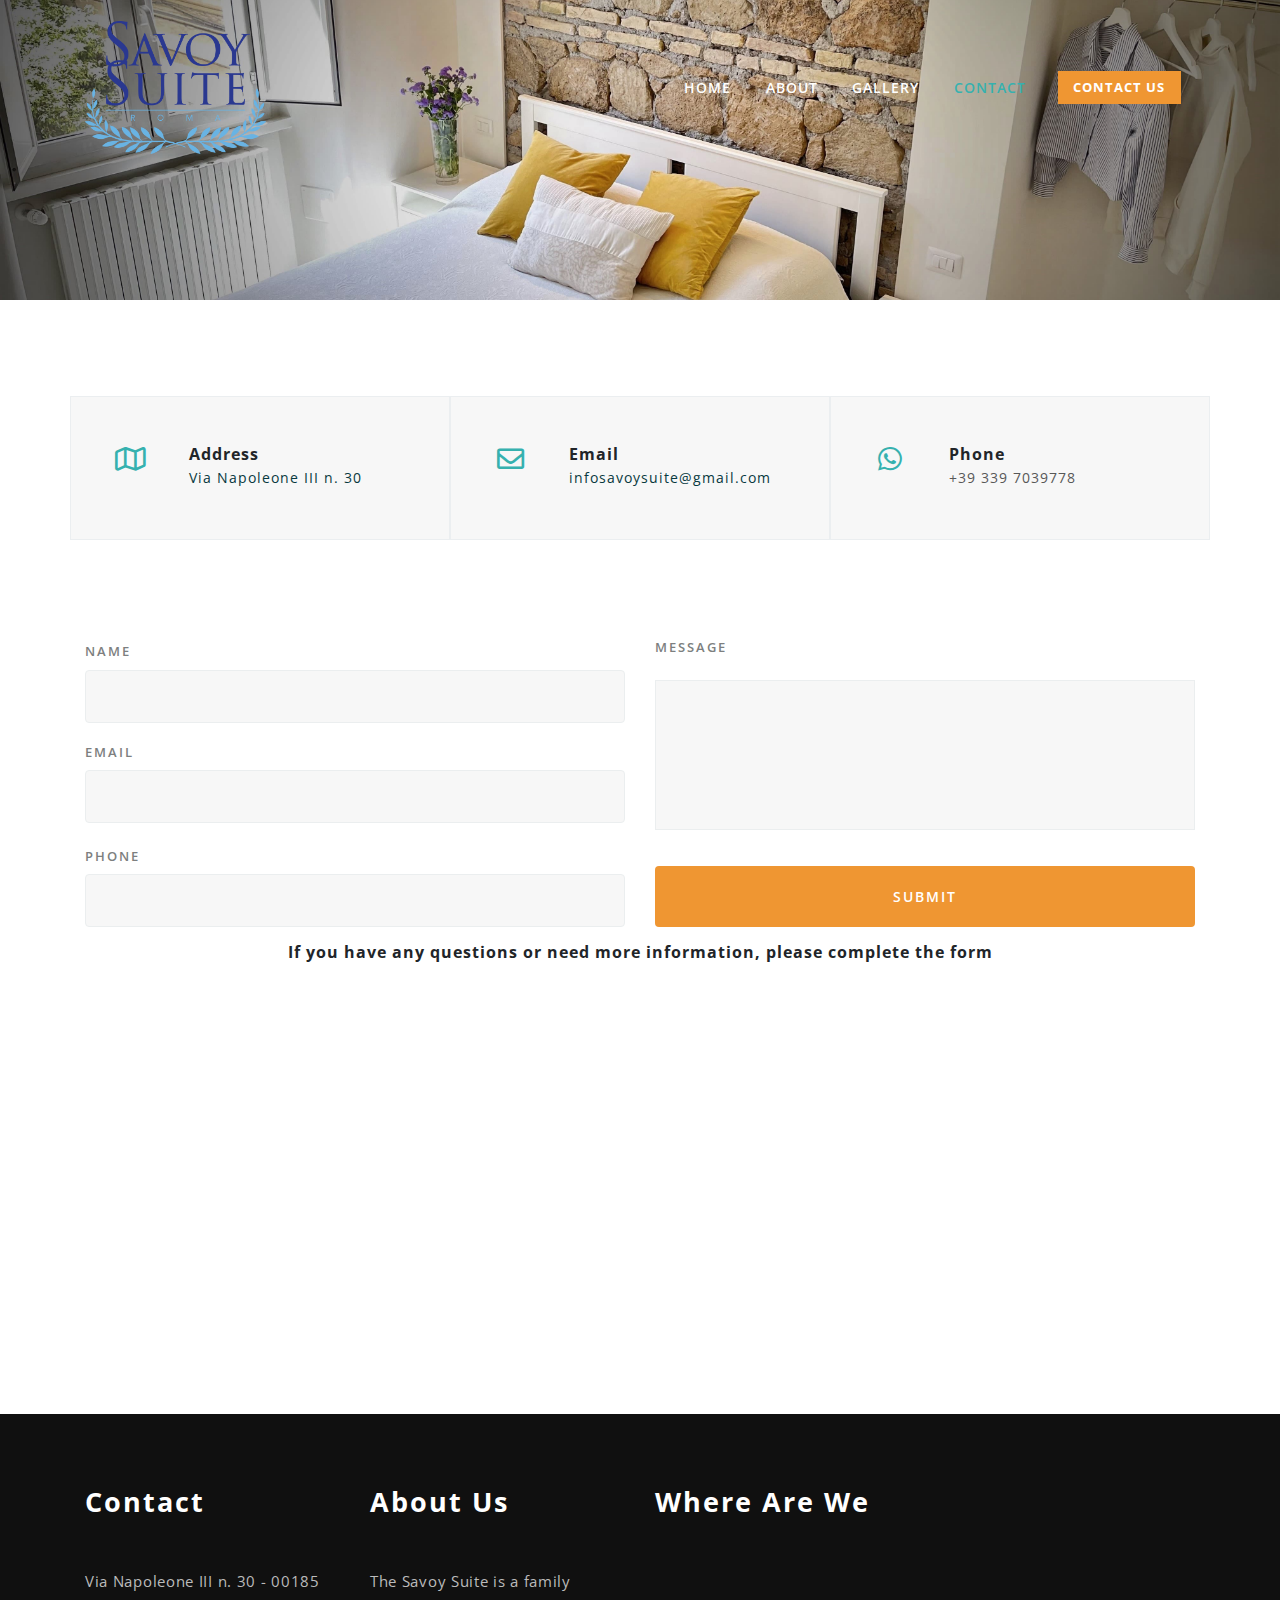
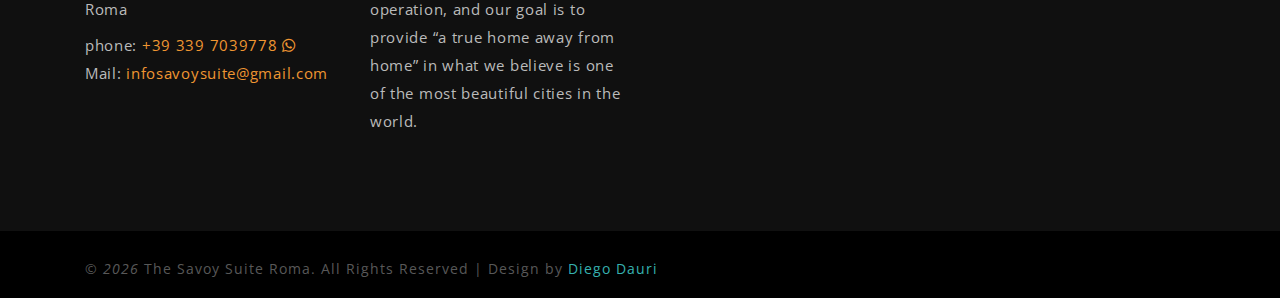
<file: contact.html>
<!--
	Author: W3layouts
	Author URL: http://w3layouts.com
	License: Creative Commons Attribution 3.0 Unported
	License URL: http://creativecommons.org/licenses/by/3.0/
-->
<!DOCTYPE html>
<html lang="zxx">

<head>
    <title>The Savoy Suite Roma, a completely renovated apartment in the center of Rome | Contact</title>
    <meta name="viewport" content="width=device-width, initial-scale=1">
    <meta charset="utf-8">
    <meta name="keywords" content="The Savoy Suite a Responsive web template, Bootstrap Web Templates, Flat Web Templates, Android Compatible web template, 
Smartphone Compatible web template, free webdesigns for Nokia, Samsung, LG, SonyEricsson, Motorola web design" />
    <script>
        addEventListener("load", function () {
            setTimeout(hideURLbar, 0);
        }, false);

        function hideURLbar() {
            window.scrollTo(0, 1);
        }
    </script>

    <!-- Form handler -->
    <script src="js/form.js" defer></script>

    <link href="css/bootstrap.css" rel='stylesheet' type='text/css' />
    <link href="css/style.css" rel='stylesheet' type='text/css' />
    <link href="css/contact.css" rel='stylesheet' type='text/css' />
    <link href="css/fontawesome-all.css" rel="stylesheet">
    <link
        href="https://fonts.googleapis.com/css2?family=Open+Sans:ital,wght@0,300;0,400;0,500;0,600;0,700;0,800;1,300;1,400;1,500;1,600;1,700;1,800&display=swap"
        rel="stylesheet">
</head>

<body>
    <!-- mian-content -->
    <section class="mian-content-1">
        <!-- /header-top-->
        <div class="header-top">
            <div class="container">
                <header class="mainheader py-3">
                    <nav class="navbar navbar-expand-lg navbar-light flex-nowrap bg-light RWDpagescrollfix">
                        <h1><a class="navbar-brand" href="index.html"><img src="images/logo.png" class="logo" alt="The room's logo"></a></h1>
                        <button class="navbar-toggler" type="button" data-toggle="collapse" data-target=".navbar-toggle"
                            aria-controls="navbarNavAltMarkup" aria-expanded="false" aria-label="Toggle navigation">
                            <span class="navbar-toggler-icon"></span>
                        </button>
                        <div class="collapse navbar-collapse navbar-toggle justify-content-end" id="navbarNavAltMarkup">
                            <ul class="navbar-nav">

                                <li><a class="nav-link text-uppercase" href="index.html">Home</a></li>
                                <li><a class="nav-link text-uppercase" href="about.html">About</a></li>
                                <li><a class="nav-link text-uppercase" href="gallery.html">Gallery</a></li>
                                <li class="nav-item active">
                                    <a class="nav-link text-uppercase" href="contact.html">Contact</a></li>
                            </ul>
                            <div class="top-info text-left">
                                <ul>

                                     <li class="number-phone"><a class="nav-link request text-uppercase font-weight-bold"
                                        href="contact.html">CONTACT US</a>
                                    </li>
                                </ul>
                            </div>
                        </div>
                    </nav>
                </header>
                <!-- /header-top-->
            </div>

        </div>
        <!-- //header-top-->
    </section>
    <!-- //mian-content-->
    <!-- /Contact-->
    <section class="banner-bottom py-lg-5 py-md-5 py-3">
        <div class="container">
            <div class="inner-sec py-lg-5 py-3">
                <div class="address row">

                    <div class="col-lg-4 address-grid">
                        <div class="row address-info">
                            <div class="col-md-3 address-left text-center">
                                <i class="far fa-map"></i>
                            </div>
                            <div class="col-md-9 address-right text-left">
                                <h6>Address</h6>
                                <p> 
                                    <a href="https://goo.gl/maps/YKszJBEWb4pEsXUA8">Via Napoleone III n. 30</a>
                                </p>
                            </div>
                        </div>

                    </div>
                    <div class="col-lg-4 address-grid">
                        <div class="row address-info">
                            <div class="col-md-3 address-left text-center">
                                <i class="far fa-envelope"></i>
                            </div>
                            <div class="col-md-9 address-right text-left">
                                <h6>Email</h6>
                                <p>
                                    <a href="mailto:infosavoysuite@gmail.com"> infosavoysuite@gmail.com</a>

                                </p>
                            </div>

                        </div>
                    </div>
                    <div class="col-lg-4 address-grid">
                        <div class="row address-info">
                            <div class="col-md-3 address-left text-center">
                                <i class="fab fa-whatsapp fa-5x"></i>
                            </div>
                            <div class="col-md-9 address-right text-left">
                                <h6>Phone</h6>
                                <p>+39 339 7039778</p>

                            </div>

                        </div>
                    </div>
                </div>
                <div class="contact_grid_right">
                    <form name="contact" method="post" id="contactForm" netlify-honeypot="bot-field" netlify>
                        <input name="bot-field" style="visibility: hidden;" />
                        <div class="row contact_left_grid">
                            <div class="col-md-6 con-left">
                                <div class="form-group">
                                    <label class="my-2">Name</label>
                                    <input class="form-control" type="text" name="Name" placeholder="" required="">
                                </div>
                                <div class="form-group">
                                    <label>Email</label>
                                    <input class="form-control" type="email" name="Email" placeholder="" required="">
                                </div>
                                <div class="form-group">
                                    <label class="my-2">Phone</label>
                                    <input class="form-control" type="tel" name="Phone" placeholder="" required="">
                                </div>
                            </div>
                            <div class="col-md-6 con-right">
                                <div class="form-group">
                                    <label>Message</label>
                                    <textarea id="textarea" name="Message Body" placeholder="" required=""></textarea>
                                </div>
                                <input class="form-control" type="submit" value="Submit">

                            </div>
                        </div>
                    </form>
                </div>
                <h6 style="text-align: center;">If you have any questions or need more information, please complete the form
                </h6>
            </div>
        </div>
    </section>
    <!-- //Contact -->
    <div class="contact-map">
        <iframe
            src="https://www.google.com/maps/embed?pb=!1m18!1m12!1m3!1d2969.8053832211317!2d12.499633415667455!3d41.89704237220717!2m3!1f0!2f0!3f0!3m2!1i1024!2i768!4f13.1!3m3!1m2!1s0x132f61a35b5ef8f9%3A0x3b40a8083db4d3bd!2sVia%20Napoleone%20III%2C%2030%2C%2000185%20Roma%20RM!5e0!3m2!1sit!2sit!4v1643835918040!5m2!1sit!2sit"
            class="map" style="border:0" allowfullscreen=""></iframe>
    </div>
    <!--/newsletter-->
    <footer class="newsletter_right pymd-5 py-4" id="footer">
        <div class="container">
            <div class="inner-sec py-md-5 py-3">
                <div class="row mb-md-4 mb-md-3">
                    <div class="col-lg-3 col-md-6 social-info text-left">
                        <h3 class="tittle1 foot mb-md-5 mb-4 text-white">Contact</h3>
                        <p>Via Napoleone III n. 30 - 00185 Roma  </p>
                        <p class="my-2"> </p>
                        <p class="phone"></i>phone: <a href="https://wa.me/393397039778">+39 339 7039778  <i class="fab fa-whatsapp"></i></i></a></p>
                        <p class="phone">Mail:
                            <a href="mailto:infosavoysuite@gmail.com">infosavoysuite@gmail.com</a>
                        </p>

                    </div>
                    <div class="col-lg-3 col-md-6 social-info text-left">
                        <h3 class="tittle1 foot mb-md-5 mb-4 text-white">About Us</h3>
                        <p>The Savoy Suite is a family operation, and our goal is to provide “a true home away from
                            home” in what we believe is one of the most beautiful cities in the world.</p>

                    </div>
                    <div class="col-lg-6 col-md-12 n-right tex-left">
                        <h3 class="tittle1 foot mb-md-5 mb-4 text-white">Where are we</h3>
                        <iframe
                            src="https://www.google.com/maps/embed?pb=!1m18!1m12!1m3!1d2969.8053832211317!2d12.499633415667455!3d41.89704237220717!2m3!1f0!2f0!3f0!3m2!1i1024!2i768!4f13.1!3m3!1m2!1s0x132f61a35b5ef8f9%3A0x3b40a8083db4d3bd!2sVia%20Napoleone%20III%2C%2030%2C%2000185%20Roma%20RM!5e0!3m2!1sit!2sit!4v1643835918040!5m2!1sit!2sit"
                            width="75%" height="85%" style="border:0;" allowfullscreen="" loading="lazy"></iframe>
                    </div>
                </div>
            </div>
        </div>
    </footer>
    <div class="copyright py-3">
        <div class="container">
            <div class="row">
                <div class="col-md-8">
                    <p class="copy-right mt-2">© <i id="date" class="copy-right mt-2"></i> The Savoy Suite Roma. All
                        Rights Reserved | Design by
                        <a href="http://w3layouts.com/"> Diego Dauri </a>
                    </p>
                </div>
            </div>
        </div>
    </div>

    <!--model-forms-->
    <!--/Login-->
    <div class="modal fade" id="exampleModalCenter" tabindex="-1" role="dialog" aria-hidden="true">
        <div class="modal-dialog modal-dialog-centered" role="document">
            <div class="modal-content">
                <div class="modal-header text-center">
                    <button type="button" class="close" data-dismiss="modal" aria-label="Close">
                        <span aria-hidden="true">&times;</span>
                    </button>
                </div>
                <div class="modal-body">
                    <div class="login px-4 mx-auto mw-100">
                        <h5 class="text-center mb-4">Login Now</h5>
                        <form action="#" method="post">
                            <div class="form-group">
                                <label class="mb-2">Email address</label>
                                <input type="email" class="form-control" id="exampleInputEmail1"
                                    aria-describedby="emailHelp" placeholder="" required="">
                                <small id="emailHelp" class="form-text text-muted">We'll never share your email with
                                    anyone else.</small>
                            </div>
                            <div class="form-group">
                                <label class="mb-2">Password</label>
                                <input type="password" class="form-control" id="exampleInputPassword1" placeholder=""
                                    required="">
                            </div>
                            <div class="form-check mb-2">
                                <input type="checkbox" class="form-check-input" id="exampleCheck1">
                                <label class="form-check-label" for="exampleCheck1">Check me out</label>
                            </div>
                            <button type="submit" class="btn btn-primary submit mb-4">Sign In</button>
                            <p class="text-center pb-4">
                                <a href="#" data-toggle="modal" data-target="#exampleModalCenter2"> Don't have an
                                    account?</a>
                            </p>
                        </form>
                    </div>
                </div>
            </div>
        </div>
    </div>
    <!--//Login-->
    <!--/Register-->
    <div class="modal fade" id="exampleModalCenter2" tabindex="-1" role="dialog" aria-hidden="true">
        <div class="modal-dialog modal-dialog-centered" role="document">
            <div class="modal-content">
                <div class="modal-header text-center">
                    <button type="button" class="close" data-dismiss="modal" aria-label="Close">
                        <span aria-hidden="true">&times;</span>
                    </button>
                </div>
                <div class="modal-body">
                    <div class="login px-4 mx-auto mw-100">
                        <h5 class="text-center mb-4">Register Now</h5>
                        <form action="#" method="post">
                            <div class="form-group">
                                <label>First name</label>

                                <input type="text" class="form-control" id="validationDefault01" placeholder=""
                                    required="">
                            </div>
                            <div class="form-group">
                                <label>Last name</label>
                                <input type="text" class="form-control" id="validationDefault02" placeholder=""
                                    required="">
                            </div>

                            <div class="form-group">
                                <label class="mb-2">Password</label>
                                <input type="password" class="form-control" id="password1" placeholder="" required="">
                            </div>
                            <div class="form-group">
                                <label>Confirm Password</label>
                                <input type="password" class="form-control" id="password2" placeholder="" required="">
                            </div>

                            <button type="submit" class="btn btn-primary submit mb-4">Register</button>
                            <p class="text-center pb-4">
                                <a href="#">By clicking Register, I agree to your terms</a>
                            </p>
                        </form>

                    </div>
                </div>

            </div>
        </div>
    </div>
    <!--//Register-->

    <!--//model-form-->
    <!-- js -->
    <script src="js/jquery-2.2.3.min.js"></script>
    <script>
        $(window).scroll(function () {
            if ($(document).scrollTop() > 150) {
                $('nav.pagescrollfix,nav.RWDpagescrollfix').addClass('shrink');
            } else {
                $('nav.pagescrollfix,nav.RWDpagescrollfix').removeClass('shrink');
            }
        });
    </script>

    <script>
        $(document).ready(function () {
            $(".dropdown").hover(
                function () {
                    $('.dropdown-menu', this).stop(true, true).slideDown("fast");
                    $(this).toggleClass('open');
                },
                function () {
                    $('.dropdown-menu', this).stop(true, true).slideUp("fast");
                    $(this).toggleClass('open');
                }
            );
        });
    </script>
    <!-- //dropdown nav -->

    <!-- password-script -->
    <script>
        window.onload = function () {
            document.getElementById("password1").onchange = validatePassword;
            document.getElementById("password2").onchange = validatePassword;
        }

        function validatePassword() {
            var pass2 = document.getElementById("password2").value;
            var pass1 = document.getElementById("password1").value;
            if (pass1 != pass2)
                document.getElementById("password2").setCustomValidity("Passwords Don't Match");
            else
                document.getElementById("password2").setCustomValidity('');
            //empty string means no validation error
        }
    </script>
    <!-- //password-script -->

    <!--/ start-smoth-scrolling -->
    <script src="js/move-top.js"></script>
    <script src="js/easing.js"></script>
    <script>
        jQuery(document).ready(function ($) {
            $(".scroll").click(function (event) {
                event.preventDefault();
                $('html,body').animate({
                    scrollTop: $(this.hash).offset().top
                }, 900);
            });
        });
    </script>
    <script>
        $(document).ready(function () {
            /*
            						var defaults = {
            							  containerID: 'toTop', // fading element id
            							containerHoverID: 'toTopHover', // fading element hover id
            							scrollSpeed: 1200,
            							easingType: 'linear' 
            						 };
            						*/

            $().UItoTop({
                easingType: 'easeOutQuart'
            });

        });
    </script>
    <!--// end-smoth-scrolling -->
    <!-- /js -->
    <script src="js/bootstrap.js"></script>
    <script src="js/date.js"></script>
    <!-- //js -->
</body>

</html>
</file>
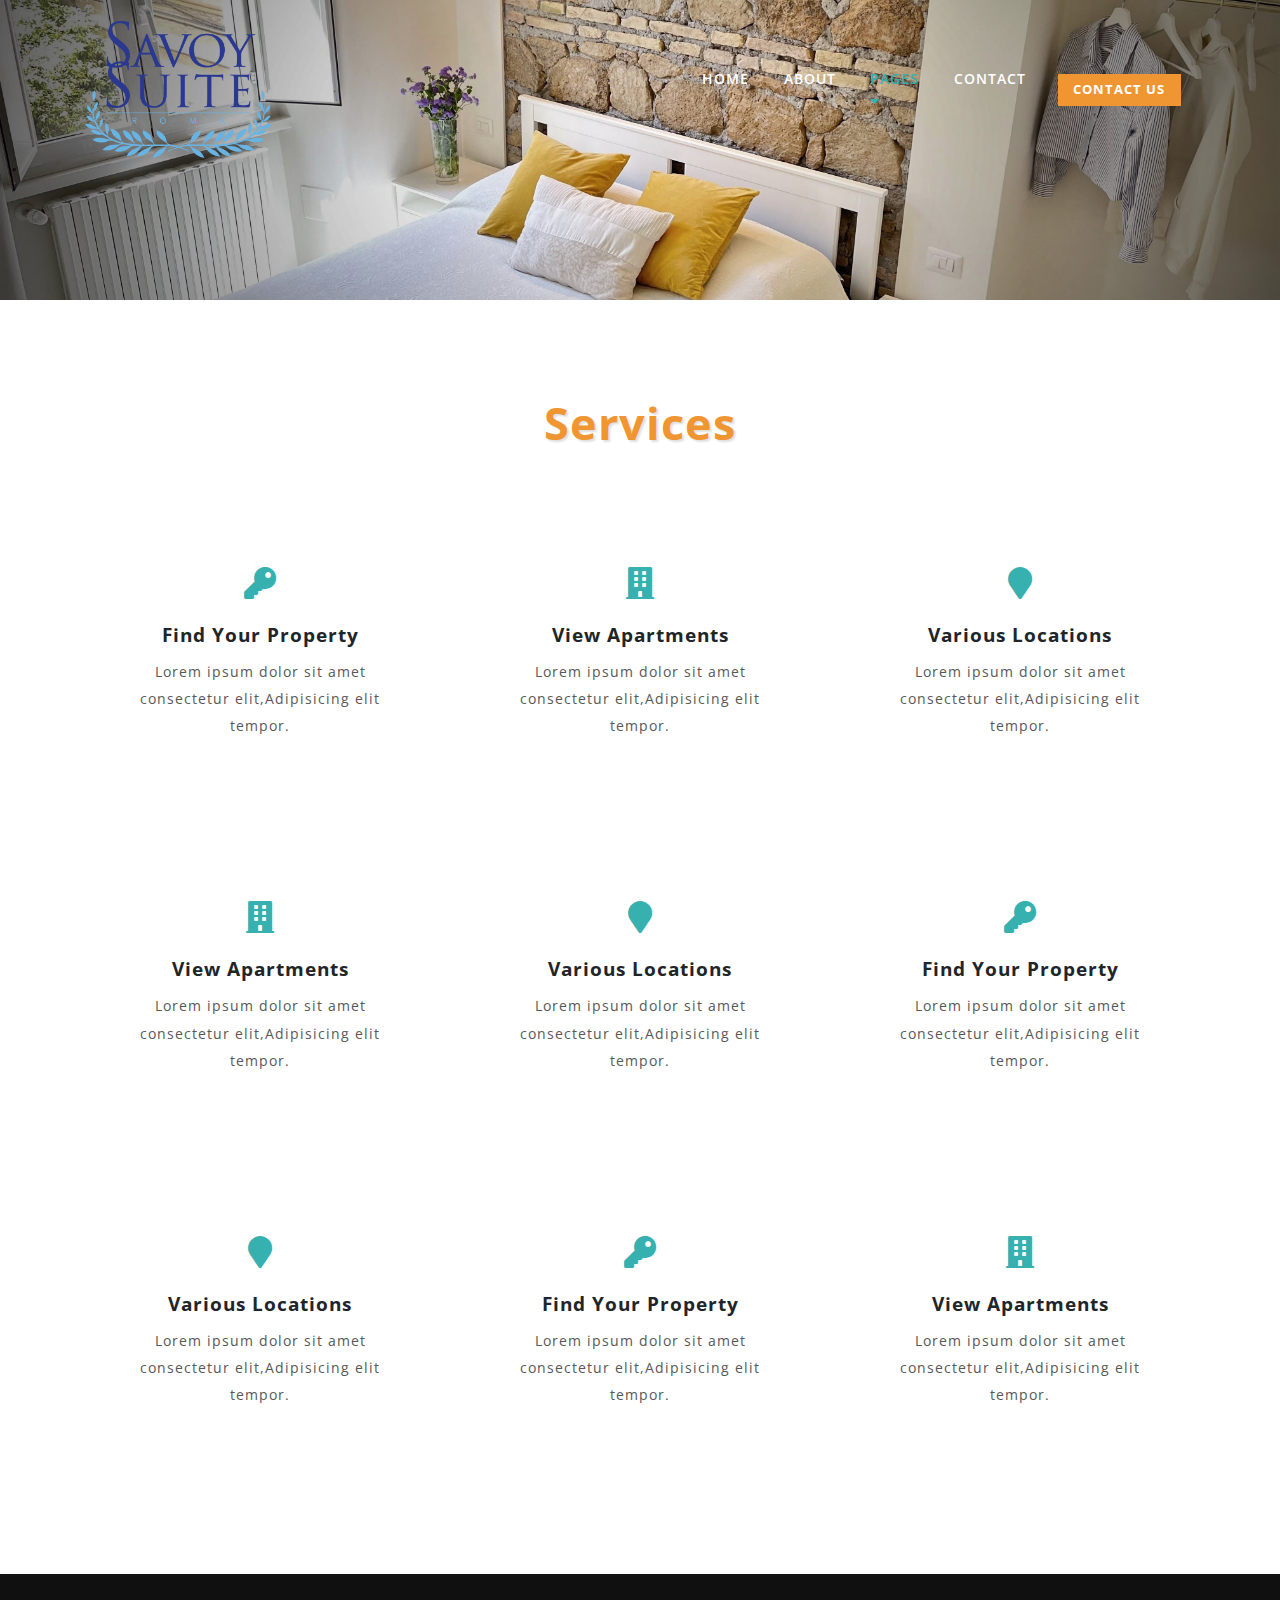
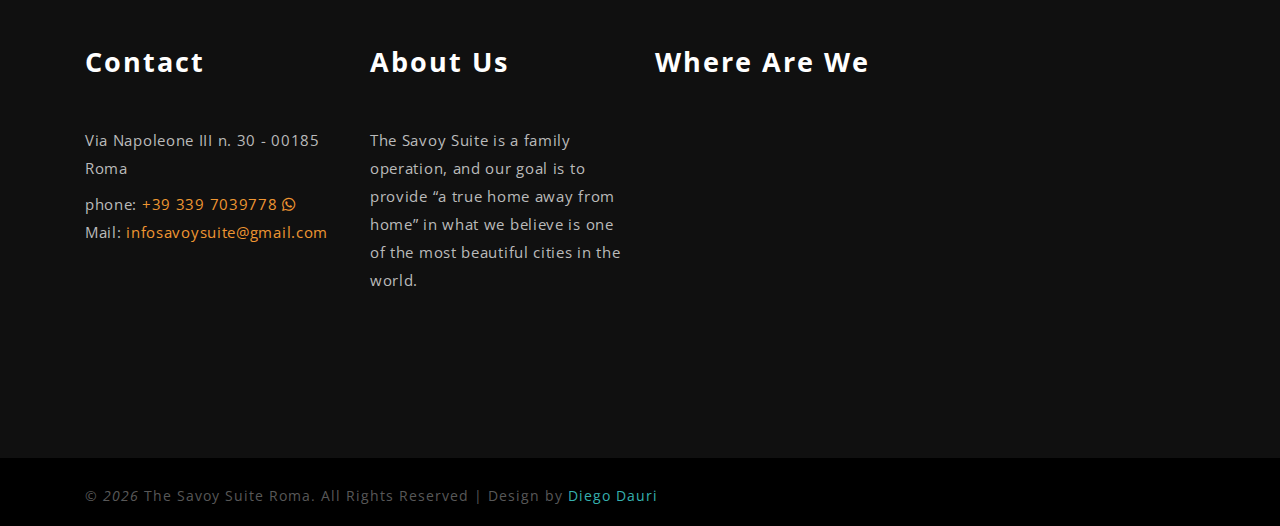
<file: services.html>
<!--
	Author: W3layouts
	Author URL: http://w3layouts.com
	License: Creative Commons Attribution 3.0 Unported
	License URL: http://creativecommons.org/licenses/by/3.0/
-->
<!DOCTYPE html>
<html lang="zxx">

<head>
    <title>The Savoy Suite Roma, a completely renovated apartment in the center of Rome | Services</title>
    <meta name="viewport" content="width=device-width, initial-scale=1">
    <meta charset="utf-8">
    <meta name="keywords" content="The Savoy Suite a Responsive web template, Bootstrap Web Templates, Flat Web Templates, Android Compatible web template, 
Smartphone Compatible web template, free webdesigns for Nokia, Samsung, LG, SonyEricsson, Motorola web design" />
    <script>
        addEventListener("load", function () {
            setTimeout(hideURLbar, 0);
        }, false);

        function hideURLbar() {
            window.scrollTo(0, 1);
        }
    </script>
    <link href="css/bootstrap.css" rel='stylesheet' type='text/css' />
    <link href="css/style.css" rel='stylesheet' type='text/css' />
    <link href="css/fontawesome-all.css" rel="stylesheet">
    <link
        href="https://fonts.googleapis.com/css2?family=Open+Sans:ital,wght@0,300;0,400;0,500;0,600;0,700;0,800;1,300;1,400;1,500;1,600;1,700;1,800&display=swap"
        rel="stylesheet">
</head>

<body>
    <!-- mian-content -->
    <section class="mian-content-1">
        <!-- /header-top-->
        <div class="header-top">
            <div class="container">
                <header class="mainheader py-3">
                    <nav class="navbar navbar-expand-lg navbar-light flex-nowrap bg-light RWDpagescrollfix">
                        <h1><a class="navbar-brand" href="index.html"><img src="images/logo.png" class="logo" alt="The room's logo"></a></h1>
                        <button class="navbar-toggler" type="button" data-toggle="collapse" data-target=".navbar-toggle"
                            aria-controls="navbarNavAltMarkup" aria-expanded="false" aria-label="Toggle navigation">
                            <span class="navbar-toggler-icon"></span>
                        </button>
                        <div class="collapse navbar-collapse navbar-toggle justify-content-end" id="navbarNavAltMarkup">
                            <ul class="navbar-nav">

                                <li><a class="nav-link text-uppercase" href="index.html">Home</a></li>
                                <li><a class="nav-link text-uppercase" href="about.html">About</a></li>
                                <li class="nav-item dropdown active">
                                    <a class="nav-link text-uppercase dropdown-toggle" href="#" id="navbarDropdown"
                                        role="button" data-toggle="dropdown" aria-haspopup="true" aria-expanded="false">
                                        Pages <i class="fas fa-caret-down"></i>
                                    </a>
                                    <div class="dropdown-menu" aria-labelledby="navbarDropdown">
                                        <a class="dropdown-item" href="services.html">Services</a>
                                        <a class="dropdown-item" href="gallery.html" title="">Gallery</a>
                                    </div>
                                </li>
                                <li> <a class="nav-link text-uppercase" href="contact.html">Contact</a></li>
                            </ul>
                            <div class="top-info text-left">
                                <ul>

                                     <li class="number-phone"><a class="nav-link request text-uppercase font-weight-bold"
                                        href="contact.html">CONTACT US</a>
                                    </li>
                                </ul>
                            </div>
                        </div>
                    </nav>
                </header>
                <!-- /header-top-->
            </div>

        </div>
        <!-- //header-top-->
    </section>
    <!-- //mian-content-->
    <!-- /features -->
    <section class="banner-bottom py-lg-5 py-md-5 py-3" id="feature">
        <div class="container">
            <div class="inner-sec py-lg-5 py-3">
                <h3 class="tittle text-center"> Services</h3>
                <div class="row mt-lg-5 mt-md-4 mt-4">
                    <div class="col-lg-4 about-in text-center">
                        <div class="card">
                            <div class="card-body">
                                <i class="fas fa-key mb-4"></i>
                                <h5 class="card-title">Find Your Property</h5>
                                <p class="card-text">Lorem ipsum dolor sit amet consectetur elit,Adipisicing elit
                                    tempor.</p>
                            </div>
                        </div>

                    </div>
                    <div class="col-lg-4 about-in text-center">
                        <div class="card">
                            <div class="card-body">
                                <i class="fas fa-building mb-4"></i>
                                <h5 class="card-title">View Apartments</h5>
                                <p class="card-text">Lorem ipsum dolor sit amet consectetur elit,Adipisicing elit
                                    tempor.</p>
                            </div>
                        </div>

                    </div>

                    <div class="col-lg-4 about-in text-center">
                        <div class="card">
                            <div class="card-body">
                                <i class="fas fa-map-marker mb-4"></i>
                                <h5 class="card-title">Various Locations</h5>
                                <p class="card-text">Lorem ipsum dolor sit amet consectetur elit,Adipisicing elit
                                    tempor.</p>
                            </div>
                        </div>
                    </div>
                    <div class="col-lg-4 about-in mt-lg-4 text-center">
                        <div class="card">
                            <div class="card-body">
                                <i class="fas fa-building mb-4"></i>
                                <h5 class="card-title">View Apartments</h5>
                                <p class="card-text">Lorem ipsum dolor sit amet consectetur elit,Adipisicing elit
                                    tempor.</p>
                            </div>
                        </div>

                    </div>


                    <div class="col-lg-4 about-in mt-lg-4 text-center">
                        <div class="card">
                            <div class="card-body">
                                <i class="fas fa-map-marker mb-4"></i>
                                <h5 class="card-title">Various Locations</h5>
                                <p class="card-text">Lorem ipsum dolor sit amet consectetur elit,Adipisicing elit
                                    tempor.</p>
                            </div>
                        </div>
                    </div>

                    <div class="col-lg-4 about-in mt-lg-4 text-center">
                        <div class="card">
                            <div class="card-body">
                                <i class="fas fa-key mb-4"></i>
                                <h5 class="card-title">Find Your Property</h5>
                                <p class="card-text">Lorem ipsum dolor sit amet consectetur elit,Adipisicing elit
                                    tempor.</p>
                            </div>
                        </div>

                    </div>
                    <div class="col-lg-4 about-in mt-lg-4 text-center">
                        <div class="card">
                            <div class="card-body">
                                <i class="fas fa-map-marker mb-4"></i>
                                <h5 class="card-title">Various Locations</h5>
                                <p class="card-text">Lorem ipsum dolor sit amet consectetur elit,Adipisicing elit
                                    tempor.</p>
                            </div>
                        </div>
                    </div>

                    <div class="col-lg-4 about-in mt-lg-4 text-center">
                        <div class="card">
                            <div class="card-body">
                                <i class="fas fa-key mb-4"></i>
                                <h5 class="card-title">Find Your Property</h5>
                                <p class="card-text">Lorem ipsum dolor sit amet consectetur elit,Adipisicing elit
                                    tempor.</p>
                            </div>
                        </div>

                    </div>
                    <div class="col-lg-4 about-in mt-lg-4 text-center">
                        <div class="card">
                            <div class="card-body">
                                <i class="fas fa-building mb-4"></i>
                                <h5 class="card-title">View Apartments</h5>
                                <p class="card-text">Lorem ipsum dolor sit amet consectetur elit,Adipisicing elit
                                    tempor.</p>
                            </div>
                        </div>

                    </div>
                </div>

            </div>
        </div>
    </section>
    <!-- //features -->
    <!--/newsletter-->
    <footer class="newsletter_right pymd-5 py-4" id="footer">
        <div class="container">
            <div class="inner-sec py-md-5 py-3">
                <div class="row mb-md-4 mb-md-3">
                    <div class="col-lg-3 col-md-6 social-info text-left">
                        <h3 class="tittle1 foot mb-md-5 mb-4 text-white">Contact</h3>
                        <p>Via Napoleone III n. 30 - 00185 Roma  </p>
                        <p class="my-2"> </p>
                        <p class="phone"></i>phone: <a href="https://wa.me/393397039778">+39 339 7039778  <i class="fab fa-whatsapp"></i></i></a></p>
                        <p class="phone">Mail:
                            <a href="mailto:infosavoysuite@gmail.com">infosavoysuite@gmail.com</a>
                        </p>

                    </div>
                    <div class="col-lg-3 col-md-6 social-info text-left">
                        <h3 class="tittle1 foot mb-md-5 mb-4 text-white">About Us</h3>
                        <p>The Savoy Suite is a family operation, and our goal is to provide “a true home away from
                            home” in what we believe is one of the most beautiful cities in the world.</p>

                    </div>
                    <div class="col-lg-6 col-md-12 n-right tex-left">
                        <h3 class="tittle1 foot mb-md-5 mb-4 text-white">Where are we</h3>
                        <iframe
                            src="https://www.google.com/maps/embed?pb=!1m18!1m12!1m3!1d2969.8053832211317!2d12.499633415667455!3d41.89704237220717!2m3!1f0!2f0!3f0!3m2!1i1024!2i768!4f13.1!3m3!1m2!1s0x132f61a35b5ef8f9%3A0x3b40a8083db4d3bd!2sVia%20Napoleone%20III%2C%2030%2C%2000185%20Roma%20RM!5e0!3m2!1sit!2sit!4v1643835918040!5m2!1sit!2sit"
                            width="450" height="230" style="border:0;" allowfullscreen="" loading="lazy"></iframe>
                    </div>
                </div>
            </div>
        </div>
    </footer>
    <div class="copyright py-3">
        <div class="container">
            <div class="row">
                <div class="col-md-8">
                    <p class="copy-right mt-2">© <i id="date" class="copy-right mt-2"></i> The Savoy Suite Roma. All
                        Rights Reserved | Design by
                        <a href="http://w3layouts.com/"> Diego Dauri </a>
                    </p>
                </div>
            </div>
        </div>
    </div>
    <!--model-forms-->
    <!--/Login-->
    <div class="modal fade" id="exampleModalCenter" tabindex="-1" role="dialog" aria-hidden="true">
        <div class="modal-dialog modal-dialog-centered" role="document">
            <div class="modal-content">
                <div class="modal-header text-center">
                    <button type="button" class="close" data-dismiss="modal" aria-label="Close">
                        <span aria-hidden="true">&times;</span>
                    </button>
                </div>
                <div class="modal-body">
                    <div class="login px-4 mx-auto mw-100">
                        <h5 class="text-center mb-4">Login Now</h5>
                        <form action="#" method="post">
                            <div class="form-group">
                                <label class="mb-2">Email address</label>
                                <input type="email" class="form-control" id="exampleInputEmail1"
                                    aria-describedby="emailHelp" placeholder="" required="">
                                <small id="emailHelp" class="form-text text-muted">We'll never share your email with
                                    anyone else.</small>
                            </div>
                            <div class="form-group">
                                <label class="mb-2">Password</label>
                                <input type="password" class="form-control" id="exampleInputPassword1" placeholder=""
                                    required="">
                            </div>
                            <div class="form-check mb-2">
                                <input type="checkbox" class="form-check-input" id="exampleCheck1">
                                <label class="form-check-label" for="exampleCheck1">Check me out</label>
                            </div>
                            <button type="submit" class="btn btn-primary submit mb-4">Sign In</button>
                            <p class="text-center pb-4">
                                <a href="#" data-toggle="modal" data-target="#exampleModalCenter2"> Don't have an
                                    account?</a>
                            </p>
                        </form>
                    </div>
                </div>
            </div>
        </div>
    </div>
    <!--//Login-->
    <!--/Register-->
    <div class="modal fade" id="exampleModalCenter2" tabindex="-1" role="dialog" aria-hidden="true">
        <div class="modal-dialog modal-dialog-centered" role="document">
            <div class="modal-content">
                <div class="modal-header text-center">
                    <button type="button" class="close" data-dismiss="modal" aria-label="Close">
                        <span aria-hidden="true">&times;</span>
                    </button>
                </div>
                <div class="modal-body">
                    <div class="login px-4 mx-auto mw-100">
                        <h5 class="text-center mb-4">Register Now</h5>
                        <form action="#" method="post">
                            <div class="form-group">
                                <label>First name</label>

                                <input type="text" class="form-control" id="validationDefault01" placeholder=""
                                    required="">
                            </div>
                            <div class="form-group">
                                <label>Last name</label>
                                <input type="text" class="form-control" id="validationDefault02" placeholder=""
                                    required="">
                            </div>

                            <div class="form-group">
                                <label class="mb-2">Password</label>
                                <input type="password" class="form-control" id="password1" placeholder="" required="">
                            </div>
                            <div class="form-group">
                                <label>Confirm Password</label>
                                <input type="password" class="form-control" id="password2" placeholder="" required="">
                            </div>

                            <button type="submit" class="btn btn-primary submit mb-4">Register</button>
                            <p class="text-center pb-4">
                                <a href="#">By clicking Register, I agree to your terms</a>
                            </p>
                        </form>

                    </div>
                </div>

            </div>
        </div>
    </div>
    <!--//Register-->

    <!--//model-form-->
    <!-- js -->
    <script src="js/jquery-2.2.3.min.js"></script>
    <script>
        $(window).scroll(function () {
            if ($(document).scrollTop() > 150) {
                $('nav.pagescrollfix,nav.RWDpagescrollfix').addClass('shrink');
            } else {
                $('nav.pagescrollfix,nav.RWDpagescrollfix').removeClass('shrink');
            }
        });
    </script>

    <script>
        $(document).ready(function () {
            $(".dropdown").hover(
                function () {
                    $('.dropdown-menu', this).stop(true, true).slideDown("fast");
                    $(this).toggleClass('open');
                },
                function () {
                    $('.dropdown-menu', this).stop(true, true).slideUp("fast");
                    $(this).toggleClass('open');
                }
            );
        });
    </script>
    <!-- //dropdown nav -->

    <!-- password-script -->
    <script>
        window.onload = function () {
            document.getElementById("password1").onchange = validatePassword;
            document.getElementById("password2").onchange = validatePassword;
        }

        function validatePassword() {
            var pass2 = document.getElementById("password2").value;
            var pass1 = document.getElementById("password1").value;
            if (pass1 != pass2)
                document.getElementById("password2").setCustomValidity("Passwords Don't Match");
            else
                document.getElementById("password2").setCustomValidity('');
            //empty string means no validation error
        }
    </script>
    <!-- //password-script -->

    <!--/ start-smoth-scrolling -->
    <script src="js/move-top.js"></script>
    <script src="js/easing.js"></script>
    <script>
        jQuery(document).ready(function ($) {
            $(".scroll").click(function (event) {
                event.preventDefault();
                $('html,body').animate({
                    scrollTop: $(this.hash).offset().top
                }, 900);
            });
        });
    </script>
    <script>
        $(document).ready(function () {
            /*
            						var defaults = {
            							  containerID: 'toTop', // fading element id
            							containerHoverID: 'toTopHover', // fading element hover id
            							scrollSpeed: 1200,
            							easingType: 'linear' 
            						 };
            						*/

            $().UItoTop({
                easingType: 'easeOutQuart'
            });

        });
    </script>
    <!--// end-smoth-scrolling -->
    <!-- /js -->
    <script src="js/bootstrap.js"></script>
    <script src="js/date.js"></script>
    <!-- //js -->
</body>

</html>
</file>
<file: css/style.css>
/*--
	Author: W3Layouts
	Author URL: http://w3layouts.com
	License: Creative Commons Attribution 3.0 Unported
	License URL: http://creativecommons.org/licenses/by/3.0/
--*/

html,
body {
    margin: 0;
    font-size: 100%;
    font-family: 'Open Sans', sans-serif;
    background: #fff;
}

body a {
    text-decoration: none;
    transition: 0.5s all;
    -webkit-transition: 0.5s all;
    -moz-transition: 0.5s all;
    -o-transition: 0.5s all;
    -ms-transition: 0.5s all;
    font-family: 'Open Sans', sans-serif;
}

a:hover {
    text-decoration: none;
}

input[type="button"],
input[type="submit"],
input[type="text"],
input[type="email"],
input[type="search"] {
    transition: 0.5s all;
    -webkit-transition: 0.5s all;
    -moz-transition: 0.5s all;
    -o-transition: 0.5s all;
    -ms-transition: 0.5s all;
    font-family: 'Open Sans', sans-serif;
}

h1,
h2,
h3,
h4,
h5,
h6 {
    margin: 0;
    font-family: 'Open Sans', sans-serif;
    letter-spacing: 1px;
    font-weight: 700;
}

p {
    margin: 0;
    font-size: 0.85em;
    color: #585858;
    line-height: 2em;
    letter-spacing: 1px;
}

ul {
    margin: 0;
    padding: 0;
}

/*--/header --*/

header.mainheader {
    display: -webkit-box;
    display: -ms-flexbox;
    display: flex;
    -ms-flex-wrap: wrap;
    flex-wrap: wrap;
}

nav.navbar.second {
    border: none !important;
    transition: all 1s ease;
    flex-basis: 100%;
    -webkit-flex-basis: 100%;
    order: 2;
}

/*--/navbar--*/

.navbar {
    padding: 0em 0em;
    /*-- border-bottom: 1px solid rgba(243, 242, 242, 0.41); --*/
    background: transparent !important;
    flex-basis: 100%;
    -webkit-flex-basis: 100%
}

/*--logo--*/

h1 a.navbar-brand {
    font-size: 0.8em;
    text-transform: uppercase;
    font-weight: 600;
    letter-spacing: 5px;
    color: #fff;
}

.navbar-light .navbar-brand {
    color: #fff;
    font-family: 'Open Sans', sans-serif;
}

.logo {
    max-width: 32%;
    height: auto;
}

.logo i {
    color: #03cce6;
    text-shadow: none;
}

/*--logo--*/

a.navbar-b li.nav-item {
    margin: 0 1px;
}

.navbar-light .navbar-nav .nav-link {
    padding: 0.3em 1.2em;
    color: #ffffff;
    background: transparent;
    font-size: 0.9em;
    letter-spacing: 1px;
    text-transform: capitalize;
    font-weight: 600;
}

.navbar-light .navbar-nav .show > .nav-link,
.navbar-light .navbar-nav .active > .nav-link,
.navbar-light .navbar-nav .nav-link.show,
.navbar-light .navbar-nav .nav-link.active,
.navbar-light .navbar-nav .nav-link:hover,
.navbar-light .navbar-nav .nav-link:focus {
    background: transparent;
    color: #36b1af;
}

.dropdown-item {
    padding: 0.5em 1.5rem;
    font-size: 0.9em;
    margin: 0;
}

.dropdown-menu {
    margin: 0;
    padding: 0;
}

.dropdown-menu.second {
    min-width: 9rem !important;
}

.navbar-light .navbar-brand:hover,
.navbar-light .navbar-brand:focus {
    color: #fff;
}

a.nav-link.request {
    white-space: nowrap;
    padding: 0.5em 1.2em;
    color: #ffffff;
    background: transparent;
    font-size: 0.9em;
    letter-spacing: 1px;
    font-weight: 600;
    background: #ef9632;
}

/*---*/

.dropdown-toggle::after {
    width: 0;
    height: 0;
    margin-left: 0;
    content: "";
    border-top: 0.3em solid;
    border-right: 0.3em solid transparent;
    border: 0px;
}

li.nav-item.active {
    color: #03cce6;
}

.dropdown-item:hover,
.dropdown-item:focus {
    color: #36b1af;
    text-decoration: none;
    background-color: transparent;
}

/*-- /nav.navbar.second --*/

nav.navbar.second {
    border: none !important;
    transition: all 1s ease;
}

a.nav-item.nav-link.sec {
    padding: 0.3em 1.2em;
    color: #36b1af;
    font-size: 0.9em;
    letter-spacing: 1px;
    font-weight: 600 !important;
}

a.nav-item.nav-link.sec:hover {
    color: #36b1af;
}

a.pagescrolldisplay {
    visibility: hidden;
    transition: all 0s ease;
}

nav.navbar.shrink.pagescrollfix a.pagescrolldisplay {
    visibility: visible;
    transition: all 0.5s ease;
    color: #000000;
}

nav.navbar.shrink.pagescrollfix {
    width: 100%;
    < !--height: 65px;
    -- > box-shadow: 0 1px 0 0 #dadada;
    position: fixed;
    left: 0px;
    transition: all 1.2s ease;
    -webkit-box-shadow: 0 0 10px rgba(0, 0, 0, 0.2);
    -moz-box-shadow: 0 0 10px rgba(0, 0, 0, 0.2);
    box-shadow: 0 0 10px rgba(0, 0, 0, 0.2);
    background: #fff !important;
    z-index: 9;
}

a.navbar-brand.pagescrolldisplay i {
    font-size: 2em;
    color:#333;
}

nav.navbar.shrink .navbar-brand img {
    < !--height: 50px;
    width: 120px;
    -- > transition: all 1s ease;
}

nav.navbar.shrink a {
    < !--font-size: 14px;
    -- > transition: all 1s ease;
}

nav.navbar.shrink .navbar-toggler {

    transition: all 1.5s ease;
}

.bg-transparent {
    background: transparent;
}

/*-- //nav.navbar.second --*/

.top-info ul li {
    list-style: none;
    display: inline-block;
    margin: 0 1em;
    color: #ffffff;
    letter-spacing: 1px;
    font-size: 0.9em;
    vertical-align: top;
}

/*-- //header --*/

/*--/banner-content--*/

.mian-content {
    background: url(../images/bg.jpg);
    position: relative;
    background-size: cover;
    height: 100%;
    background-position: center;
    background-repeat: no-repeat;
}

.banner-content {
    padding: 10em 0 0em 0;
}
.banner-high-lights {
    padding-top: 18em;
}
.ban-text {
    background: #36b1af;
}
.banner-content h4 {
    font-size: 1em;
    padding: 1.1em 0 1.25em;
    display: block;
    font-weight: 500;
    margin-bottom: 1em;
    letter-spacing: 2px;
    text-shadow: 0 1px 2px rgb(0 0 0 / 60%);
}

.banner-content h3 {
    color: #fff;
    font-size: 2.5em;
    text-shadow: 0 1px 2px rgba(0, 0, 0, .6);
    letter-spacing: 1px;
    text-transform: uppercase;
}

.bg-gd h5 {
    font-size: 1.2em;
    font-weight: 700;
    text-transform: uppercase;
    color: #333;
}

.banner-high-lights .bg-gd {
    vertical-align: top;
    font-weight: 300;
    font-size: 0.9em;
    letter-spacing: 1px;
    line-height: 1.8em;
    background: #fff;
    padding: 2em 1.1em;
    color: #999;
    position: relative;
    -webkit-transition: 1s ease-in-out;
    -moz-transition: 1s ease-in-out;
    -o-transition: 1s ease-in-out;
    transition: 1s ease-in-out;
}
.bg-gd:hover i,
.bg-gd.active i {
    color: #fff;
    background: #36b1af;
}

.rotate {
    margin-top: 0em;
}

.rotate a {
    font-size: 1.5em;
    color: #fff;
    font-weight: 700;
    letter-spacing: 1px;
}

.rotate a i {
    -webkit-animation: bounce 2s infinite ease-in-out;
    z-index: 9;
    text-align:center;
    display: block;
}

@-webkit-keyframes bounce {
    0%,
    20%,
    60%,
    100% {
        -ms-transform: translateY(0);
    }
    0%,
    20%,
    60%,
    100% {
        -o-transform: translateY(0);
    }
    0%,
    20%,
    60%,
    100% {
        -moz-transform: translateY(0);
    }
    0%,
    20%,
    60%,
    100% {
        -webkit-transform: translateY(0);
    }
    40% {
        -webkit-transform: translateY(-20px);
    }
    80% {
        -webkit-transform: translateY(-10px);
    }
}

.top-content-right .rotate a {
    font-size: 0.9em;
    color: #fff;
    font-weight: 300;
    letter-spacing: 1px;
    letter-spacing: 2px;
    text-transform: uppercase;
}
.bg-gd i {
    font-size: 1.8em;
    width: 70px;
    height: 70px;
    border-radius: 50%;
    background: #fff;
    color: #222;
    position: absolute;
    bottom: -41%;
    line-height: 74px;
    left: 36%;
}

/*--//banner-content--*/

/*-- /banner-info --*/
.mian-content-1 {
    background: url(../images/bg.jpg);
    background-size: cover;
    background-position: center;
   min-height:300px;
}
/*--/introduction--*/

.intro {
    width: 64%;
}

h3.main {
    font-size: 1.7em;
    line-height: 1.5em;
}

h3.main mark {
    padding: 0.4em 0.4em;
    background-color: #ccffe4;
}

.about-in .card {
    padding: 3em 0.5em;
    border: 1px solid transparent;
    -webkit-transition: box-shadow 0.3s ease-in-out;
    -moz-transition: box-shadow 0.3s ease-in-out;
    -ms-transition: box-shadow 0.3s ease-in-out;
    -o-transition: box-shadow 0.3s ease-in-out;
    transition: box-shadow 0.3s ease-in-out;
    background: transparent;
}

.about-in .card:hover {
    background: #fff;
    -webkit-box-shadow: 0px 0px 18.69px 2.31px rgba(204, 204, 223, 0.5);
    -moz-box-shadow: 0px 0px 18.69px 2.31px rgba(204, 204, 223, 0.5);
    box-shadow: 0px 0px 18.69px 2.31px rgba(204, 204, 223, 0.5);
}

.about-in p.card-text {
    line-height: 2em;
}

.about-in .card i {
    font-size: 2em;
    color: #36b1af;
}
.about-in:hover .card i {
    color: #ef9632;
}
.about-in .card h5.card-title {
    font-size: 1.2em;
}

.about-right h3.ttile {
    font-size: 1.4em;
    line-height: 1.3em;
}

h4.sub-tittle {
    margin: 1.2em 0 0 0;
    font-size: 15px;
    color: #36b1af;
    text-transform: uppercase;
}

ul.author li {
    list-style: none;
    margin: 0 2em 0 0em;
}

ul.author li img {
    border-radius: 50%;
    -weblit-border-radius: 50%;
    -o-border-radius: 50%;
    -ms-border-radius: 50%;
    -moz-border-radius: 50%;
    border: 4px solid #ddd;
}

ul.author li {
    color: #888;
    font-size: 0.8em;
    letter-spacing: 1px;
}

ul.author li span {
    display: block;
    font-weight: 600;
    color: #37393c;
    font-size: 1.3em;
}

.about-right {
    padding-left: 3em;
}

/*--//introduction--*/

/*-- /services--*/

h3.tittle span {
    display: block;
    text-transform: uppercase;
    font-size: 0.3em;
    color: #ff4081;
    letter-spacing: 4px;
    font-weight: 600;
}

h3.tittle {
    text-shadow: 2px 2px 2px rgba(41, 41, 41, 0.15);
    font-size: 3em;
    color: #ef9632;
   
    font-weight: 700;
}

.about-in.middle-grid-info .card {
    padding: 2em 1.5em;
    background: #edeeef;
    border-bottom: 4px solid #ef9632;
}

.about-in.middle-grid-info .card-body {
    padding: 0;
}

.about-in.middle-grid-info h5.card-title {
    font-size: 1.3em;
    line-height: 1.4em;
}

.about-in.middle-grid-info:hover .card,
.about-in.middle-grid-info.active .card {
    border-bottom: 4px solid #36b1af;
}
/*-- //services--*/
.advantage_left h4 {
    font-size: 15px;
    font-weight: 700;
    text-transform: uppercase;
    letter-spacing: 2px;
    color: #36b1af;
}
.advantage_left1 img {
    width: 300px;
    height: 300px;
    border-radius: 50%;
}
.advantage_left h3 {
    font-size: 30px;
    font-weight: 700;
    letter-spacing: 2px;
}
.advantage_left p {
    /*-- color: #000; --*/
}
/*-- choose --*/
.choose{
	background: url(../images/bg1.png) no-repeat;
    background-size: cover;
    -webkit-background-size: cover;
    -moz-background-size: cover;
    -o-background-size: cover;
    -ms-background-size: cover;
    background-attachment: fixed;
}
.choose_top {
    padding: 55px 40px;
}
.choose_top h3 {
    font-size: 30px;
    letter-spacing: 1px;
    font-weight: 500;
    line-height: 1.4em;
}
.choose_top h4 {
    font-size: 25px;
    letter-spacing: 1px;
    font-weight: 500;
    line-height: 1.4em;
}
.choose_top p {
    font-size: 15px;
    line-height: 1.8em;
}
.choose_top a {
    font-size: 16px;
    padding: 8px 30px;
    background: #36b1af;
    outline: none;
    border: none;
    display: inline-block;
    letter-spacing: 2px;
}
.choose_top a:hover{
    background: #ef9632;
}
/*-- //choose --*/
.clients{
	background: url(../images/bg2.png) no-repeat;
    background-size: cover;
    -webkit-background-size: cover;
    -moz-background-size: cover;
    -o-background-size: cover;
    -ms-background-size: cover;
    background-attachment: fixed;
}
/*-- stats --*/

.stats_info p {
    font-size: 2.5em;
    letter-spacing: 1px;
    line-height: 2;
    color: #36b1af;
    font-weight: 800;
}
.stats_info h4 {
    color: #4f4f50;
    font-size: 0.85em;
    text-transform: uppercase;
    font-weight: 600;
    margin-bottom: 1em;
}
.stats_info i {
    font-size: 2.3em;
    color: #ef9632;
    margin: 0;
}
.stats_bottom_grid_left img {
	margin: 0 auto;
}
.stats_info {
	text-align: center;
	padding: 0;
	border-top: none;
	border-bottom: none;
}

.stats_info:nth-child(3) {
	border-right: 0px;
}

.stats_info:nth-child(2) {
	border-left: 0px;
	border-right: 0px;
}
/*--//stats--*/
/*-- team --*/

.team-info-content {
    background-color: #FFF;
    display: block;
    overflow: hidden;
    position: relative;
    -webkit-transition: all 0.5s;
    -moz-transition: all 0.5s;
    -ms-transition: all 0.5s;
    -o-transition: all 0.5s;
    transition: all 0.5s;
    opacity: 1;
    filter: alpha(opacity=100);
}

.team-info-content img {
    width: 100%;
    -webkit-transition: all 0.5s;
    -moz-transition: all 0.5s;
    -ms-transition: all 0.5s;
    -o-transition: all 0.5s;
    transition: all 0.5s;
}

.team-info-content:before {
    content: '';
    background-color: rgba(0, 0, 0, 0);
    left: 0;
    top: 0;
    right: 0;
    bottom: 0;
    position: absolute;
    -webkit-transition: all 0.5s;
    -moz-transition: all 0.5s;
    -ms-transition: all 0.5s;
    -o-transition: all 0.5s;
    transition: all 0.5s;
}

.team-info-content:hover:before {
    background-color: rgba(0, 0, 0, 0.8);
}

.team-info-content:hover .view-caption {
    -moz-transform: translateY(0%) scale(1);
    -o-transform: translateY(0%) scale(1);
    -ms-transform: translateY(0%) scale(1);
    -webkit-transform: translateY(0%) scale(1);
    transform: translateY(0%) scale(1);
}

.view-caption {
    background-color: #36b1af;
    bottom: 0;
    height: 20%;
    left: 0;
    padding: 16px 20px;
    position: absolute;
    right: 0;
    z-index: 99;
    -webkit-transition: all 0.5s;
    -moz-transition: all 0.5s;
    -ms-transition: all 0.5s;
    -o-transition: all 0.5s;
    transition: all 0.5s;
    -moz-transform: translateY(150%) scale(1.5);
    -o-transform: translateY(150%) scale(1.5);
    -ms-transform: translateY(150%) scale(1.5);
    -webkit-transform: translateY(150%) scale(1.5);
    transform: translateY(150%) scale(1.5);
}
.team-description p{
	color:#ef9632;
}
.view-caption .team-description h4 {
    color: #000;
    font-size: 1.5em;
    font-weight: normal;
    margin-top: 5px;
}

.view-caption .team-description p {
    color: #000;
    font-size: 1em;
}

.view-caption ul li {
    display: inline-block;
    list-style: none;
}

.view-caption ul.social-icons li a {
    background-color: #fff;
    border-radius: 50%;
    -webkit-border-radius: 50%;
    -o-border-radius: 50%;
    -ms-border-radius: 50%;
    -moz-border-radius: 50%;
    color: #ec1c24;
    display: inline-block;
    height: 28px;
    text-align: center;
    line-height: 25px;
    width: 28px;
    -webkit-transition: all 0.5s;
    -moz-transition: all 0.5s;
    -ms-transition: all 0.5s;
    -o-transition: all 0.5s;
    font-size: 0.8em;
}

.view-caption ul.social-icons li a:hover {
    opacity: 0.8;
}

.team-description h4 {
    font-size: 1.1em;
}

/*-- //team --*/
/*--bottom-last--*/

.bottom-last {
    background: url(../images/banner3.jpg) no-repeat 0px 0px;
    background-size: cover;
    -webkit-background-size: cover;
    -moz-background-size: cover;
    -o-background-size: cover;
    -ms-background-size: cover;
}

section.bottom-last h3 {
    font-size: 2em;
    font-weight: 700;
    color: #fff;
    margin: 3em 0 0.5em 0;
    text-shadow: 2px 2px 2px rgba(29, 28, 28, 0.15);
}

.bottom-bg {
    padding: 2em 9em;
}

.bottom-bg p {
    width: 62%;
}

/*--bottom-last--*/

.feedback-top {
    padding: 2em;
    background: rgba(0, 0, 0, 0.44);
    position: relative;
}
.feedback-top:after {
    content: '';
    position: absolute;
    top: 100%;
    right: 6%;
    width: 0;
    height: 0;
    border-top: 15px solid #000;
    border-right: 12px solid transparent;
    border-left: 4px solid transparent;
    transform: rotate(0deg);
}

.feedback-top p {
    margin: 0;
    color: #fff;
}

.feedback-img {
    float: right;
    width: 17%;
    background: #e4e4e4;
    padding: 0.3em;
    border-radius: 50%;
    -webkit-border-radius: 50%;
    -o-border-radius: 50%;
    -ms-border-radius: 50%;
    -moz-border-radius: 50%;
}

.feedback-grids {
    margin: 2em 0 0;
}

.feedback-img img {
    width: 100%;
}

.feedback-info {
    margin: 1em !important;
}

.feedback-img-info {
    width: 65%;
    margin: 1em 0 0 2em;
}

.feedback-img-info h5 {
    color:#36b1af;
    font-size: 1em;
    letter-spacing: 1px;
    font-weight: 700;
    text-transform: uppercase;
    white-space: nowrap;
}

.feedback-img-info p {
    color: #fff;
    margin-top: .5em;
}

.feedback-img-info p span {
    color: #b1b2b3;
    font-size: 0.85em;
}

.icon-test i {
    font-size: 2em;
    color: #fcd000;
    margin-left: .4em;
    position: relative;
}

.icon-test {
    position: relative;
}

.icon-test:before {
    content: " ";
    position: absolute;
    background: #d5d8da;
    width: 77%;
    height: 2%;
    top: 54%;
    right: 5%;
}

/*-- //feedback --*/

/*--model-forms--*/

.modal-header {
    border: none;
}

.login h5 {
    font-size: 1.2em;
    color: #333;
    text-transform: uppercase;
    font-weight: 600;
}

.login button.btn.btn-primary.submit {
    background: #495057;
    padding: 0.5em 2em;
    letter-spacing: 1px;
    border: none;
}

.login button.btn.btn-primary.submit:hover {
    background: #36b1af;
}

.login a {
    color: #97989a;
}

.login label {
    font-weight: 400;
    color: #5a5757;
    font-size: 0.9em;
    letter-spacing: 1px;
}

.video iframe {
    width: 100%;
    height: auto;
}

/*--//model-forms--*/

/*--/inner-page--*/

.inner-page {
    background: url(../images/3.jpg) no-repeat center;
    background-size: cover;
    -o-background-size: cover;
    -moz-background-size: cover;
    -ms-background-size: cover;
    -webkit-background-size: cover;
    min-height: 250px;
}

ol.breadcrumb {
    margin: 0;
}

li.breadcrumb-item {
    font-size: 0.85em;
    letter-spacing: 1px;
    text-transform: uppercase;
}

li.breadcrumb-item a {
    color: #36b1af;
}

.breadcrumb-item.active {
    color: #777;
}

ol.breadcrumb {
    background: none;
    margin: 0;
    padding: 1em 2em;
    background: #f7f7f7;
}

/*--//inner-page--*/

/*--/footer--*/
.newsletter_right {
    background: #101010;
}
.n-right .form-group .form-control {
    padding: 1em 1em;
    border: 1px solid #ced4da;
    letter-spacing: 1px;
    font-size: 0.9em;
}

ul.links-nav li {
    list-style: none;
    margin-left: 1em;
}

ul.links-nav li a {
    color: #929394;
    letter-spacing: 1px;
    font-size: 0.9em;
}

ul.links-nav li a.active,
ul.links-nav li a:hover {
    color: #fff;
}

p.copy-right a {
    color: #36b1af;
}

.n-right .form-group input.form-control.submit {
    background: #36b1af;
    border: 1px solid #36b1af !important;
    color: #fff;
    font-size: 1em;
    font-weight: 500;
    cursor: pointer;
    padding: 0.8em 1em;
    width: 26%;
    margin-left: 1%;
}

.n-right .form-group input.form-control.submit:hover {
    background: #333;
}

h3.tittle1 {
    font-size: 1.7em;
    letter-spacing: 2px;
    text-transform: capitalize;
}
.social-info p {
    color: #bbbbbb;
    line-height: 28px;
    font-size: 15px;
    letter-spacing: .7px;
}
.social-info a {
    color: #ef9632;
}
ul.social-icons li {
    list-style: none;
    display: inline-block;
}

ul.social-icons li a {
    display: block;
    color: #fff;
    text-decoration: none;
    font-size: 14px;
    width: 38px;
    height: 38px;
    border-radius: 50%;
    line-height: 34px;
    background: transparent;
    border: 2px solid #fff;
    text-align: center;
}

ul.social-icons li a:hover {
    color: #36b1af;
}

.copyright a.navbar-brand {
    font-size: 1.1em;
    text-transform: uppercase;
    font-weight: 800;
    font-family: 'Open Sans', sans-serif;
    color: #fff;
}
.copyright{
    background: #000;
}
ul.scial{
    text-align: right;
}
/*--//footer--*/

/*-- to-top --*/


#toTop {
    display: none;
    text-decoration: none;
    position: fixed;
    bottom: 20px;
    right: 2%;
    overflow: hidden;
    z-index: 999;
    width: 40px;
    height: 40px;
    border: none;
    text-indent: 100%;
    background: url(../images/arr.png) no-repeat 0px 0px;
}

#toTopHover {
    width: 40px;
    height: 40px;
    display: block;
    overflow: hidden;
    float: right;
    opacity: 0;
    -moz-opacity: 0;
    filter: alpha(opacity=0);
}

/*-- //to-top --*/

/*--responsive--*/

@media(max-width:1440px) {}

@media(max-width:1366px) {
    .banner-content {
    padding: 10em 0 0em 0;
}
}

@media(max-width:1280px) {
    h3.tittle {
        font-size: 2.8em;
    }
}

@media(max-width:1080px) {
    h3.tittle {
        font-size: 2.5em;
    }
    h3.tittle.foot {
        font-size: 1.8em;
    }
    .navbar-light .navbar-nav .nav-link {
     padding: 0.3em 0.5em;
    }
	.mian-content-1 {
    min-height: 250px;
}
.banner-high-lights {
    padding-top: 13em;
}
.banner-content {
    padding: 7em 0 0em 0;
}
}

@media(max-width:1050px) {
    .bottom-bg {
        padding: 1em 5em;
    }
}

@media(max-width:1024px) {
}

@media(max-width:991px) {
  div#navbarNavAltMarkup {
    position: absolute;
    width: 97%;
    left: 0px;
    top: 49px;
    z-index: 999;
}
    .navbar-light .navbar-nav .nav-link {
        padding: 0.4em 1.4em;
        font-size: 0.9em;
        text-align: center;
    }
   
    nav.navbar.shrink.pagescrollfix {
        position: static;
    }
    li.nav-item {
        margin: 6px 0px 0 0;
    }
    .dropdown-item {
        text-align: center;
    }
    .active > .nav-link,
    .navbar-light .navbar-nav .nav-link.show,
    .navbar-light .navbar-nav .nav-link.active,
    .navbar-light .navbar-nav .nav-link:hover {
        color: #555;
    }
    .navbar-light .navbar-nav .nav-link {
        padding: 0.7em 1.4em;
        font-size: 0.9em;
        text-align: center;
        color: #555;
    }
    .navbar-light .navbar-toggler {
        color: #fff;
        border-color: #fff;
		background:#fff;
    }
    div#navbarNavAltMarkup {
        background: #fff;
        padding: 0.5em 0;
    }
    .secondfix {
        background: #fff;
        padding: 10px 0;
    }
    section#works {
        padding-bottom: 0rem;
    }
    a.pagescrolldisplay {
        visibility: visible;
        transition: all 0s ease;
        text-align:center;
        
    }
    .rotate {
        margin-top: 4em;
    }
    section#about {
        background: #fff url(../images/about.png) -13em 4em no-repeat;
        background-size: 61.09375em auto;
        padding: 5em 0;
    }
    .bottom-content-right {
        max-width: 96.25em;
        padding: 0em 3.1em 0 3em;
        margin: 0 auto;
        text-align: center;
        margin-left: 9em;
    }
    .service-grid {
        float: left;
        width: 30%;
    }
    .benefit-grid {
        text-align: center;
    }

    .easy-gd {
        margin: 0 !important;
    }
    .easy-gd:nth-child(3),
    .easy-gd:nth-child(4) {
        margin: 2em 0 !important;
    }
    .top-info.text-left {
        text-align: center !important;
        width: 100%;
    }
    h3.tittle {
        margin-bottom: 0.49em;
    }
    .gallery-grid1 .p-mask,
    .product .vm-product-media-container .p-mask {
        padding: 1.2em 0.5em;
        width: 100%;
    }
    .gallery-grid1:hover .p-mask {
        padding: 1.5em 0.5em;

    }
    .top-info ul li {
        color: #42484e;
    }
    a.nav-link.request {
        color: #2d2a2a;
        background: #fff;
        padding-bottom: 1em;
    }
    nav.navbar.shrink a {
        text-align: center;
        color: #312f2f;
    }
    a.navbar-brand.pagescrolldisplay {
        visibility: hidden;
        display: none;
    }
    .team-grids {
        width: 50%;
        margin-bottom: 2em;
    }
    .about-right {
        padding-left: 1em;
        margin-top: 2em;
    }
    .about-in,.about-in.blog-grid-info {
        float: left;
        width: 50%;
    }
    .about-in.middle-grid-info:nth-child(3),.about-in.blog-grid-info:nth-child(3),.about-in.middle-grid-info:nth-child(4),.about-in.blog-grid-info:nth-child(4) {
        margin-top: 2em;
    }
	.middle-grids:nth-child(2) {
        margin: 2em 0;
    }
    .blog-sec .about-in.blog-grid-info{
        float: left;
        width: 50%;
        margin-bottom:1em;
    }
    
    .blog-sec .about-in.blog-grid-info:nth-child(3){
        margin-top:0;
    }
    .progress-one {
        margin-top: 1em;
    }
    .n-right .form-group input.form-control.submit {
        padding: 0.8em 1em;
        width: 39%;
        margin-left: 1%;
    }
   .accrodition-info-img {
        margin-top: 2em;
    }
.tex-left {
    margin-top: 1.5em;
}
.banner-high-lights {
    padding-top: 8em;
}
}

@media(max-width:900px) {
     .bg-gd-info{
        padding: 0 5px;
    }
    h3.tittle {
        font-size: 2.5em;
        margin-bottom: 0.49em;
    }
    .bottom-bg p {
        width: 100%;
    }
    section.bottom-last h3 {
        margin: 2em 0 0.5em 0;
    }
    .bottom-bg {
        padding: 0em 3em;
    }
    .banner-content h4 {
        font-size: 0.9em;
        padding: 1em 0 1em;
        margin-bottom: 1em;
        letter-spacing: 1px;
    }
}

@media(max-width:800px) {
    .banner-content h3 {
        font-size: 3em;
    }
.mian-content-1 {
    min-height: 230px;
}
.banner-content h3 {
    font-size: 2em;
}
.banner-high-lights {
    padding-top: 6em;
}
}

@media(max-width:768px) {
	.advantage_left h3 {
    font-size: 25px;
}
}

@media(max-width:767px) {
    .bg-gd i {
        font-size: 1.5em;
        width: 50px;
        height: 50px;
        position: absolute;
        bottom: -41%;
        line-height: 59px;
        left: 36%;
    }
    .bg-gd-info {
        padding: 0 5px;
        float: left;
        width: 32%;
    }
    .bg-gd h5 {
       font-size: 1em;
    }
    .banner-high-lights .bg-gd {
        padding: 1.2em 1em;
    }
    .about-in .card {
       padding: 1em 0.5em;
    }
    .about-in.middle-grid-info:nth-child(3), .about-in.blog-grid-info:nth-child(3) {
        margin-top: 0em;
    }
      .about-in, .about-in.blog-grid-info {
        float: left;
        width: 100%;
          margin-bottom:1em;
    }
    .price-main-info:nth-child(2) {
        margin: 1em 0;
    }
    .blog-sec .about-in.blog-grid-info {
        float: left;
        width: 100%;
        margin-bottom: 1em; 
    }
    .social-info.text-right {
        margin-top: 2em;
    }
}

@media(max-width:736px) {
    .banner-high-lights .bg-gd {
        padding: 1.2em 1em;
        font-size: 0.8em;
    }
	.social-info.text-left {
    margin-bottom: 1.5em;
}
.tex-left {
    margin-top: 0em;
}
ul.scial {
    text-align: center;
    margin-top: 1em;
}
p.copy-right {
    text-align: center;
}
.advantage-grid-info.pt-md-5 {
    margin: 2em 0;
}
}

@media(max-width:667px) {
    .middle-grids .card-body {
        padding: 6em 2em;
    }
    h3.tittle {
        font-size: 2.3em;
    }
    h4.sub-tittle {
        font-size: 13px;
    }
    h3.tittle.foot {
        font-size: 1.4em;
    }
	.mian-content-1 {
    min-height: 200px;
}
h3.tittle1 {
    font-size: 1.5em;
}
.banner-content h3 {
    font-size: 1.8em;
}
.banner-high-lights {
    padding-top: 3em;
}
.banner-content {
    padding: 5em 0 0em 0;
}
}

@media(max-width:640px) {
     h3.tittle {
        font-size: 2.2em;
    }
    .rotate a i {
        line-height: 2em;
    }
}

@media(max-width:600px) {}

@media(max-width:568px) {
    .bg-gd h5 {
        font-size: 0.9em;
    }
    h3.tittle {
        font-size: 2em;
    }
	.choose_top {
    padding: 0px 0px;
}
.banner-high-lights {
    padding-top: 1em;
}
.banner-content h3 {
    font-size: 1.6em;
}
}

@media(max-width:480px) {
    h3.tittle {
        font-size: 1.7em;
    }
    section.bottom-last h3 {
        font-size: 1.1em;
        width: 90%;
        margin: 0em auto 0;
    }
    .bottom-last {
        min-height: 200px;
    }
    .bg-gd-info {
        padding: 0px;
        float: left;
        width: 100%;
        margin-bottom: 2em;
    }
    .banner-high-lights .bg-gd {
        padding: 2em 1em;
        font-size: 0.8em;
    }
    .bg-gd i {
        font-size: 1.5em;
        width: 50px;
        height: 50px;
        position: absolute;
        bottom: -33%;
        line-height: 59px;
        left: 44%;
    }
    .bg-gd-info:nth-child(3){
        margin-bottom:0px;
    }
    .rotate {
        margin-top: 1em;
    }
	h3.tittle1 {
    font-size: 1.3em;
}
.mian-content-1 {
    min-height: 180px;
}
h1 a.navbar-brand {
    letter-spacing: 3px;
}
.choose_top h3 {
    font-size: 22px;
}
.choose_top h4 {
    font-size: 20px;
}
.banner-content {
    padding: 4em 0 0em 0;
}
.ban-text {
    font-size: 18px;
}
}

@media(max-width:440px) {
    h3.tittle {
        font-size: 1.6em;
    }
   .banner-content h3 {
    font-size: 1.4em;
}
    h3.tittle.foot {
        font-size: 1.2em;
    }
    .copyright a.navbar-brand {
       font-size: 1em;
    }
}

@media(max-width:414px) {
    .banner-content h4 {
        font-size: 0.85em;
        padding: 1em 0 0em;
        margin-bottom: 1em;
        letter-spacing: 0px;
    }
    .stats_info h4 {
        font-size: 0.75em;
        margin-bottom: 1em;
    }
    .about-in .card h5.card-title {
        font-size: 1.1em;
    }
    .team-description h4 {
        font-size: 1em;
    }
    .team-grids {
        width: 100%;
        margin-bottom: 2em;
    }
    .bottom-bg {
        padding: 0em 2em;
    }
    .ban-text {
    font-size: 15px;
}
.banner-content {
    padding: 3em 0 0em 0;
}
.advantage_left h3 {
    font-size: 20px;
}
.feedback-img-info {
    margin: 0em 0 0 1em;
}
.feedback-img {
    width: 25%;
}
}

@media(max-width:384px) {
    .banner-content h4 {
        font-size: 0.8em;
        padding: 1em 0 0em;
        margin-bottom: 1em;
        letter-spacing: 0px;
    }
    h3.tittle {
        font-size: 1.6em;
    }
    .about-in .card h5.card-title {
        font-size: 1em;
    }
	.mian-content-1 {
    min-height: 160px;
}
}

@media(max-width:375px) {
    #accordion .btn-link {
        padding: 1em 0.5em;
    }
}

@media(max-width:320px) {
	.n-right .form-group input.form-control.submit {
    font-size: 0.9em;
}
.banner-content {
    padding: 2em 0 0em 0;
}
.advantage_left h4 {
    font-size: 14px;
    letter-spacing: 1px;
}
.advantage_left1 img {
    width: 230px;
    height: 230px;
    border-radius: 50%;
}
}

.owl-prev {
    width: 100px;
    height: 100px;
}

.owl-next {
    width: 100px;
    height: 100px;
}
.owl-prev i, .owl-next i {font-size: 2em; color: #000;}

.feedback-grids {
    margin: auto;
    width: 50%;
}

.colosseum-image {
    height: 35px;
    width: 35px;
    background: url("../images/colosseum.png") no-repeat;
    display: inline-block;
    
}

.colosseum-div:hover .colosseum-image {
    background: url("../images/colosseum-alt.png") no-repeat;
    
}
/*--//responsive--*/
</file>
<file: css/contact.css>
body a {
	text-decoration: none;
	transition: 0.5s all;
	-webkit-transition: 0.5s all;
	-moz-transition: 0.5s all;
	-o-transition: 0.5s all;
	-ms-transition: 0.5s all;
}

/*--/contact--*/
.contact_grid_right{
	padding-top:4em;
}
.address-grid i {
    font-size: 1.7em;
    color: #36b1af;
}
.contact_grid_right {
    width: 100%;
}
p.sub {
    text-transform: uppercase;
    letter-spacing: 5px;
    font-size: 0.8em;
}
.contact_left_grid label {
    color: #7d7f80;
    letter-spacing: 2px;
    font-size: 0.8em;
    font-weight: 600;
    text-transform: uppercase;
}
.contact_grid_right input[type="text"],
.contact_grid_right input[type="email"],
.contact_grid_right input[type="tel"],
.contact_grid_right textarea {
    outline: none;
    padding: 15px 15px;
    font-size: 14px;
    color: #777;
    background: #f7f7f7;
    width: 100%;
    letter-spacing: 1px;
	border: 1px solid #ebeeef;
}
.contact_grid_right textarea {
    min-height: 150px;
    margin: 1em 0em;
    resize: none;
}

.contact_grid_right input[type="submit"] {
	outline: none;
    padding: 20px 0;
    font-size: 14px;
    color: #fff;
    background: #ef9632;
    border: none;
    letter-spacing: 2px;
    text-transform: uppercase;
    -webkit-transition: 0.5s all;
    -moz-transition: 0.5s all;
    -o-transition: 0.5s all;
    -ms-transition: 0.5s all;
    transition: 0.5s all;
	font-weight:600;
	cursor: pointer;
}

.contact_grid_right input[type="submit"]:hover {
    background:#36b1af;
}

.contact-left h4 {
    color: #444;
    font-size: 1em;
    margin-bottom: .5em;
    letter-spacing: 1px;
    font-weight: 700;
}

.contact-left p {
    font-size: 1em;
    letter-spacing: 1px;
}

.contact-text a {
    color: #888;
}

.contact-text a:hover {
    color: #fb383b;
}

.contact_grid_right h6,
.contact-left h6 {
    font-size: 1.2em;
    color: #292b2c;
    margin-bottom: 1.5em;
    letter-spacing: 1px;
    font-weight: 400;
}
.contact-map {
    width: 100%;
}

.contact-map iframe {
    width: 100%;
    height: 350px;
    border: 10px solid #ebeeef;
}
.ad-inf-sec {
	padding:4em 0;
}
.address-right a {
    color: #083940;
}
.address-info {
    background: #f7f7f7;
    border: 1px solid rgba(216, 223, 230, 0.38);
    padding: 3em 1em;
}
/*-- //contact--*/

/*--responsive--*/

@media(max-width:1080px) {
	.input {
		max-width: 309px;
		width: calc(100% - 0em);
		vertical-align: top;
		float: left;
	}
	.address-info {
    padding: 3em 0.5em;
}
}

@media(max-width:991px) {
	.contact_grids_info {
		padding: 0;
		margin-top: 1em;
	}
	.input {
		max-width: 100%;
	}
	.map iframe {
		width: 100%;
		min-height: 303px;
    }
    .address-grid:nth-child(2) {
        margin: 1.5em 0;
    }
    .address.row {
        margin: 0;
    }
}
@media(max-width:767px) {
    .address-right.text-left {
        text-align: center!important;
        margin-top: 1em;
    }
}
@media(max-width:640px) {
	.mail_form input[type="submit"] {
		width: 40%;
	}
	.mail_form textarea {
		padding: .9em 0.9em;
		margin: 1.3em 0;
		min-height: 140px;
    }
    .contact-map iframe {
        width: 100%;
        height: 250px;
    }
  
}

@media(max-width:600px) {
	.map iframe {
		width: 100%;
		min-height: 250px;
    }
    .contact_grid_right {
        padding-top:3em;
    }
}

@media(max-width:440px) {
    .contact_grid_right {
        padding-top:2em;
    }
}

/*--//responsive--*/
</file>
